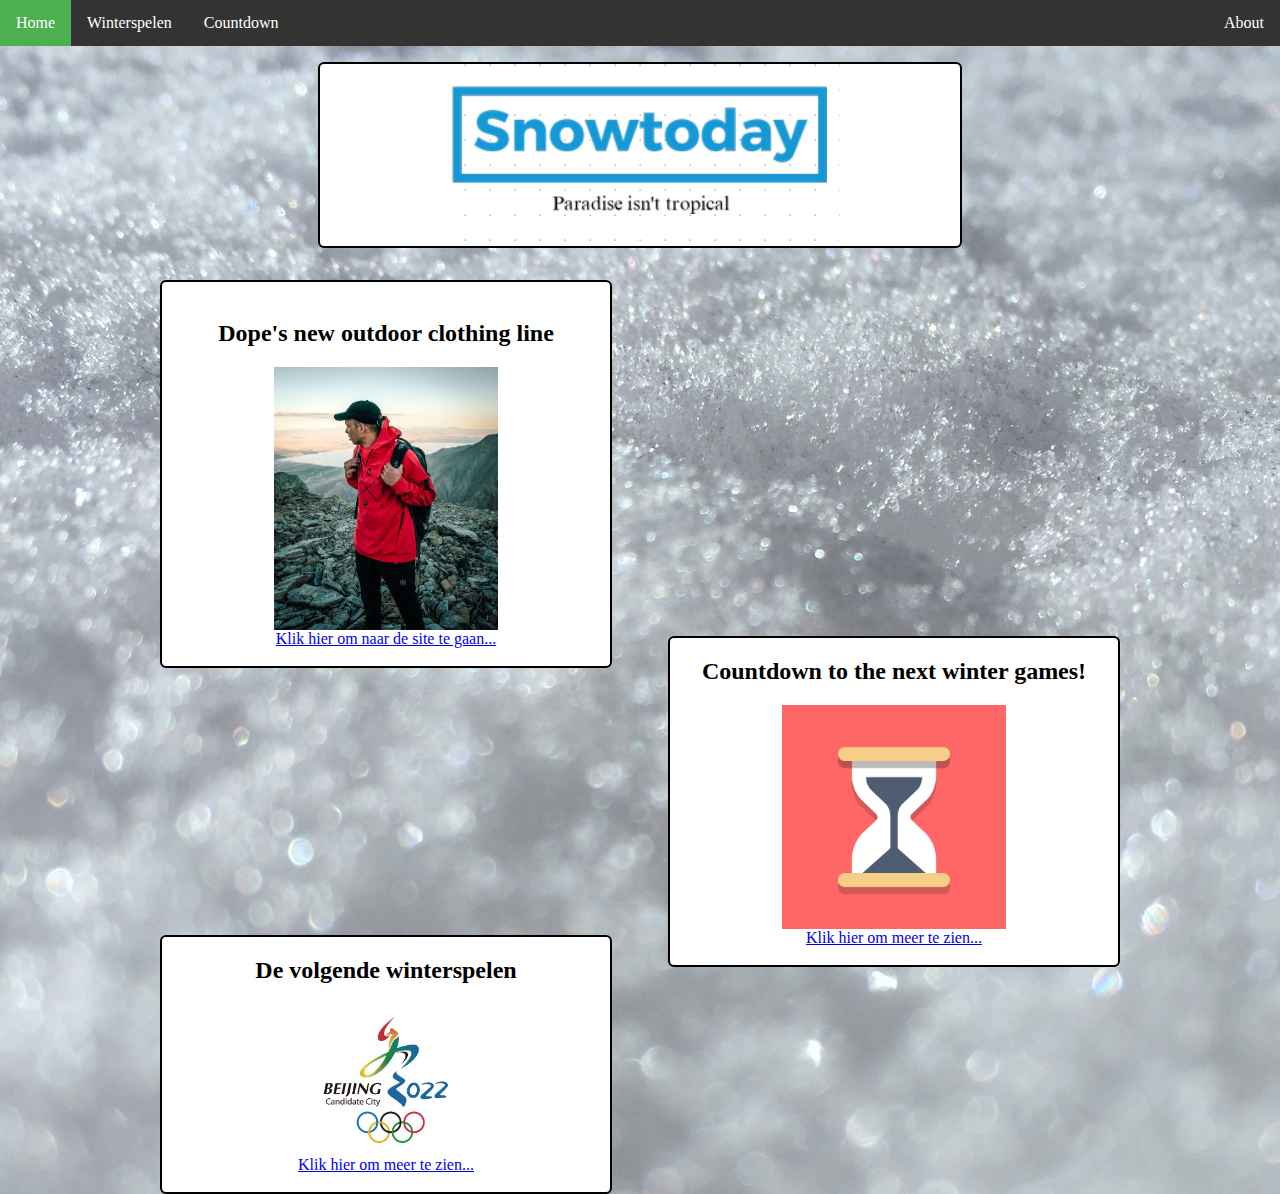
<file: myband/index.html>
<!DOCTYPE html>
<html lang="nl" dir="ltr">
  <head>
    <meta charset="utf-8">
    <meta name="viewport" content="width=device-width, initial-scale=1.0">
    <link rel="stylesheet" href="css/home.css">
  </head>
  <body>


    <ul class="topnav">
      <li><a class="active" href="index.html">Home</a></li>
      <li><a href="spelen.html">Winterspelen</a></li>
      <li><a href="countdown.html">Countdown</a></li>
      <li class="right"><a href="#about">About</a></li>
    </ul>

  <div class="backgroundboxcolor center a">
    <img src="images/snowtoday.png">
</div>

<div class="backgroundboxcolor first a">
<br>
<h2>Dope's new outdoor clothing line</h2>
<img src="images/outdoor1.jpg" class="resize">
<a href="https://www.ridestore.com/nl/" target="_blank">Klik hier om naar de site te gaan...</a>
<br>
<br>
</div>


<div class="backgroundboxcolor second a">

<h2>Countdown to the next winter games!</h2>
<img src="images/countdown.jpg" class="resize">
<a href="countdown.html">Klik hier om meer te zien...</a>
<br>
<br>
</div>


<div class="backgroundboxcolor third a">

<h2>De volgende winterspelen</h2>
<img src="images/beijing2022.jpg" class="resize">
<a href="url">Klik hier om meer te zien...</a>
<br>
<br>
</div>




  </body>
</html>
</file>
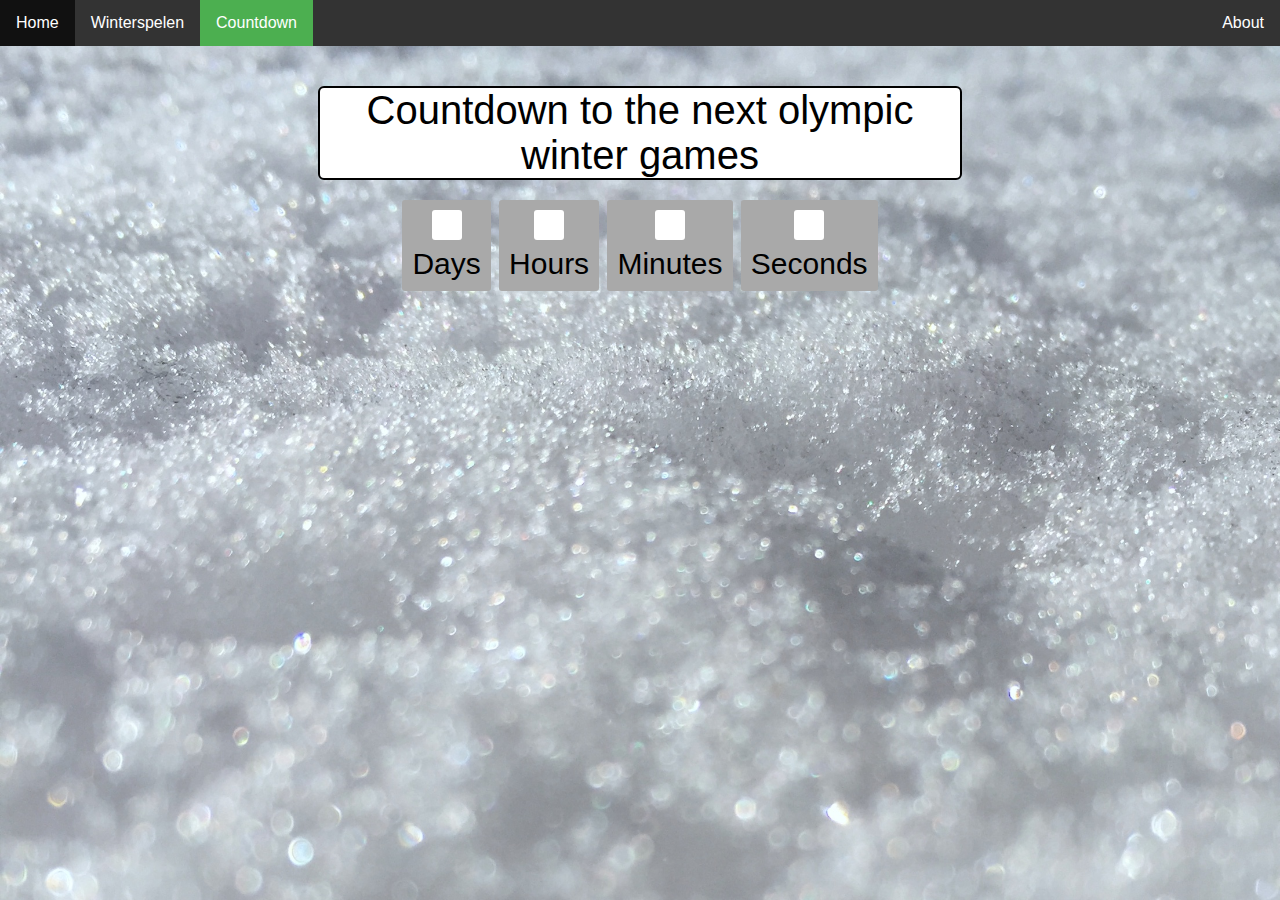
<file: myband/countdown.html>
<!DOCTYPE html>
<html lang="nl" dir="ltr">
  <head>
    <meta charset="utf-8">
        <link rel="stylesheet" href="css/count.css">
  </head>
  <body>


    <ul class="topnav">
      <li><a href="index.html">Home</a></li>
      <li><a href="spelen.html">Winterspelen</a></li>
      <li><a class="active" href="countdown.html">Countdown</a></li>
      <li class="right"><a href="#about">About</a></li>
    </ul>


    <h1 class="backgroundboxcolor center">Countdown to the next olympic winter games</h1>
    <div id="clockdiv">
      <div>
        <span class="days" id="day"></span>
        <div class="smalltext">Days</div>
      </div>
      <div>
        <span class="hours" id="hour"></span>
        <div class="smalltext">Hours</div>
      </div>
      <div>
        <span class="minutes" id="minute"></span>
        <div class="smalltext">Minutes</div>
      </div>
      <div>
        <span class="seconds" id="second"></span>
        <div class="smalltext">Seconds</div>
      </div>
    </div>

    <p id="demo"></p>


<script src="script/count.js"></script>

  </body>
</html>
</file>
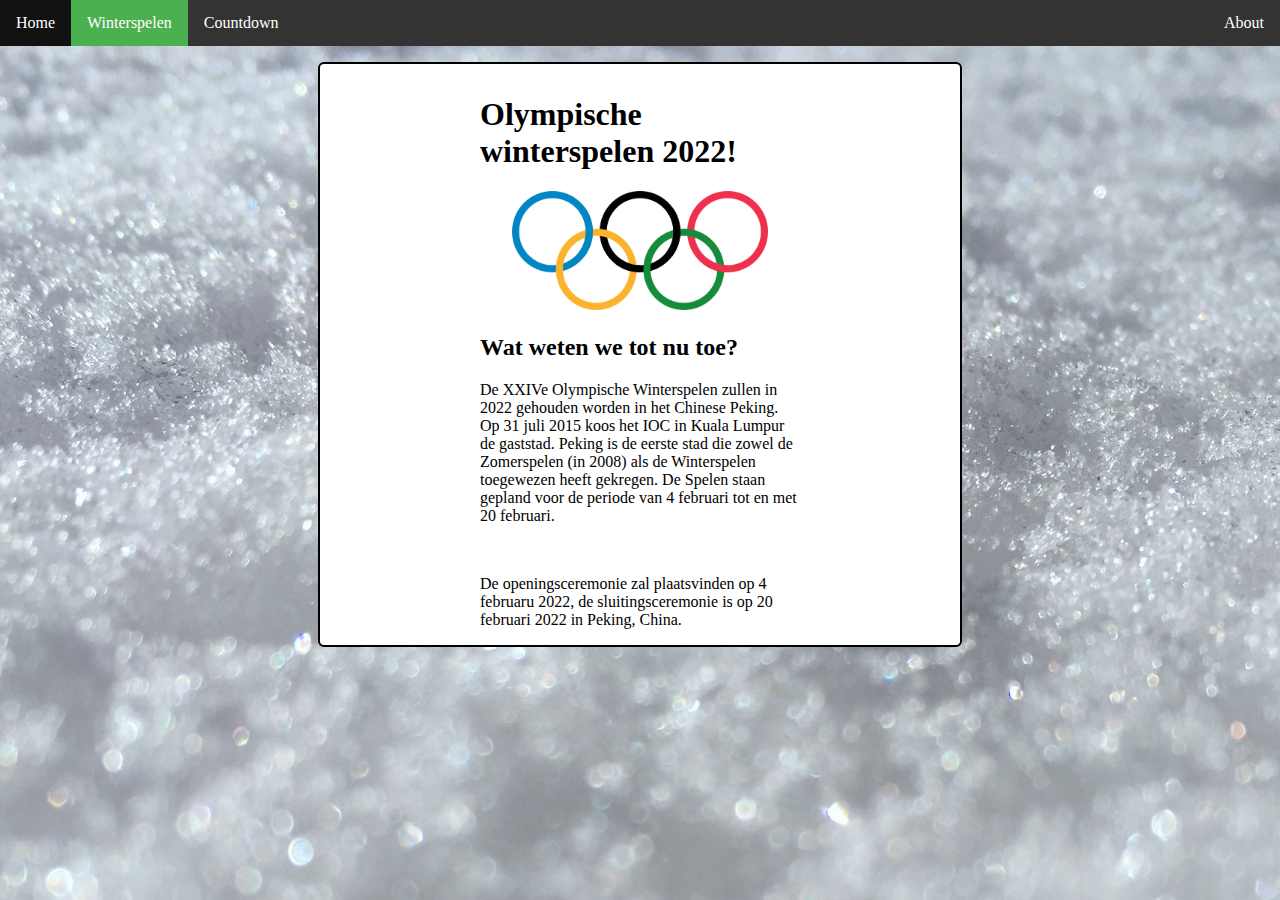
<file: myband/spelen.html>
<!DOCTYPE html>
<html lang="nl" dir="ltr">
  <head>
    <meta charset="utf-8">
    <link rel="stylesheet" href="css/spelen.css">
  </head>
  <body>

    <ul class="topnav">
      <li><a href="index.html">Home</a></li>
      <li><a class="active" href="#contact">Winterspelen</a></li>
      <li><a href="countdown.html">Countdown</a></li>
      <li class="right"><a href="#about">About</a></li>
    </ul>

<div class="center backgroundboxcolor">
    <h1 class="center"> Olympische winterspelen 2022!</h1>
    <img src="images/ring.png" alt="Rings" class="resize">
    <h2 class="center"> Wat weten we tot nu toe? </h2>
<p class="center">De XXIVe Olympische Winterspelen zullen in 2022 gehouden worden in het Chinese Peking.
  Op 31 juli 2015 koos het IOC in Kuala Lumpur de gaststad.
  Peking is de eerste stad die zowel de Zomerspelen (in 2008) als de Winterspelen toegewezen heeft gekregen.
   De Spelen staan gepland voor de periode van 4 februari tot en met 20 februari.</p>
<br>
<p class="center">De openingsceremonie zal plaatsvinden op 4 februaru 2022,
de sluitingsceremonie is op 20 februari 2022 in Peking, China.</p>
</div>
  </body>
</html>
</file>
<file: myband/css/home.css>
body {margin: 0;}

ul.topnav {
  list-style-type: none;
  margin: 0;
  padding: 0;
  overflow: hidden;
  background-color: #333;
}

ul.topnav li {float: left;}

ul.topnav li a {
  display: block;
  color: white;
  text-align: center;
  padding: 14px 16px;
  text-decoration: none;
}

ul.topnav li a:hover:not(.active) {background-color: #111;}

ul.topnav li a.active {background-color: #4CAF50;}

ul.topnav li.right {float: right;}

@media screen and (max-width: 600px) {
  ul.topnav li.right,
  ul.topnav li {float: none;}
}

body, html {
  height: 100%;
  background-image: url("../images/snow.jpg");
  background-size: cover;
}

div.a {
  text-align: center;
}

.backgroundboxcolor{
  background-color: white;
  width: 25%;
  border-style: solid;
  border-width: 2px;
  border-radius: 6px;
}

.resize {
  max-width:50%;
  max-height:50%;
  display: block;
  margin-left: auto;
  margin-right: auto;
}

.center {
    display: block;
    margin-top: 1em;
    margin-left: auto;
    margin-right: auto;
    width: 50%;
}

.first {
    display: block;
    margin-top: 2em;
    margin-left: 10em;
    margin-right: auto;
    width: 35%;
}

.second {
    display: block;
    margin-top: -2em;
    margin-left: auto;
    margin-right: 10em;
    width: 35%;
}

.third {
    display: block;
    margin-top: -2em;
    margin-left: 10em;
    margin-right: auto;
    width: 35%;
}
</file>
<file: myband/css/count.css>
body{
    text-align: center;
    height: 100%;
    background-image: url("../images/snow.jpg");
    background-size: cover;
  font-family: sans-serif;
  font-weight: 100;
  margin: 0;
}
h1{
  color: #black;
  font-weight: 100;
  font-size: 40px;
  margin: 40px 0px 20px;
}
 #clockdiv{
    font-family: sans-serif;
    color: #black;
    display: inline-block;
    font-weight: 100;
    text-align: center;
    font-size: 30px;
}
#clockdiv > div{
    padding: 10px;
    border-radius: 3px;
    background: #a9a9a9;
    display: inline-block;
}
#clockdiv div > span{
    padding: 15px;
    border-radius: 3px;
    background: #fff;
    display: inline-block;
}
smalltext{
    padding-top: 5px;
    font-size: 16px;
}




ul.topnav {
  list-style-type: none;
  margin: 0;
  padding: 0;
  overflow: hidden;
  background-color: #333;
}

ul.topnav li {float: left;}

ul.topnav li a {
  display: block;
  color: white;
  text-align: center;
  padding: 14px 16px;
  text-decoration: none;
}

ul.topnav li a:hover:not(.active) {background-color: #111;}

ul.topnav li a.active {background-color: #4CAF50;}

ul.topnav li.right {float: right;}

@media screen and (max-width: 600px) {
  ul.topnav li.right,
  ul.topnav li {float: none;}
}



.backgroundboxcolor{
  background-color: white;
  width: 25%;
  border-style: solid;
  border-width: 2px;
  border-radius: 6px;
}

.center {
    display: block;
    margin-top: 1em;
    margin-left: auto;
    margin-right: auto;
    width: 50%;
}
</file>
<file: myband/css/spelen.css>
body {margin: 0;}

ul.topnav {
  list-style-type: none;
  margin: 0;
  padding: 0;
  overflow: hidden;
  background-color: #333;
}

ul.topnav li {float: left;}

ul.topnav li a {
  display: block;
  color: white;
  text-align: center;
  padding: 14px 16px;
  text-decoration: none;
}

ul.topnav li a:hover:not(.active) {background-color: #111;}

ul.topnav li a.active {background-color: #4CAF50;}

ul.topnav li.right {float: right;}

@media screen and (max-width: 600px) {
  ul.topnav li.right,
  ul.topnav li {float: none;}
}

body, html {
  height: 100%;
  background-image: url("../images/snow.jpg");
  background-size: cover;
}

div.a {
  text-align: center;
}


.backgroundboxcolor{
  background-color: white;
  width: 25%;
  border-style: solid;
  border-width: 2px;
  border-radius: 6px;
}

.center {
    display: block;
    margin-top: 1em;
    margin-left: auto;
    margin-right: auto;
    width: 50%;
}

.resize {
  max-width:40%;
  max-height:40%;
  display: block;
  margin-left: auto;
  margin-right: auto;
}
</file>
